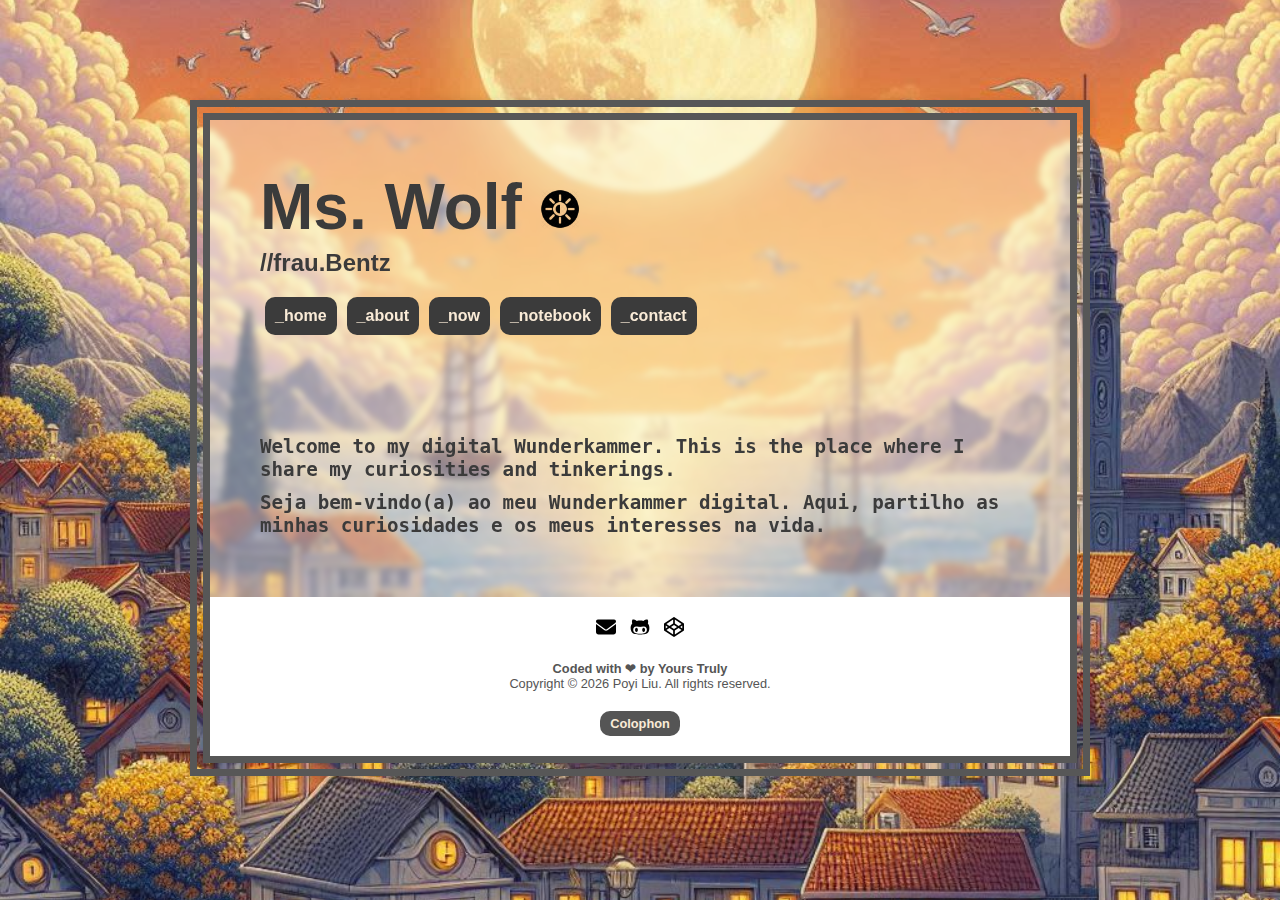
<file: index.html>
<!DOCTYPE html>
<html lang="en">
<head>
    <meta charset="UTF-8">
    <!-- Responsive -->
    <meta name="viewport" content="width=device-width, initial-scale=1.0">
    <meta name="mobile-web-app-capable" content="yes">
    <!-- Security -->
    <meta name="robots" content="noarchive, nofollow, noai, noimageai">
    <meta http-equiv="Content-Security-Policy" content="upgrade-insecure-requests">
    <meta http-equiv="X-Content-Type-Options" content="nosniff">
    <meta http-equiv="X-XSS-Protection" content="0">
    <!-- Authorship -->
    <meta name="author" content="Poyi Liu | https://github.com/fraubentz">
    <meta name="image" content="img/portraitpoyibentz.webp" description="Cartoon image of Poyi Liu">
    <meta name="description" content="Website of Poyi Liu">
    <!-- Favicon -->
    <link rel="icon" href="img/pyfavicon.webp" type="image/x-icon">
    <title>PY Liu</title>
    <!-- External CSS -->
    <link rel="stylesheet" href="style.css">
</head>

<body>
    <div class="whole-container">   
        <main>
            <h1>Ms. Wolf     <input type="image" src="img/darkmode.webp" width="40" height="40" alt="Dark-mode Button"></h1>
            <h2>//frau.Bentz</h2>
            <nav>
                <a href="index.html"><div class="navbutton">_home</div></a>
                <a href="about.html"><div class="navbutton">_about</div></a>
                <a href="now.html"><div class="navbutton">_now</div></a>
                <a href="nbook.html"><div class="navbutton">_notebook</div></a>
                <a href="contact.html"><div class="navbutton">_contact</div></a>
            </nav>
            <h3>Welcome to my digital Wunderkammer. This is the place where I share my curiosities and tinkerings.</h3>
            <p></p>
            <h3>Seja bem-vindo(a) ao meu Wunderkammer digital. Aqui, partilho as minhas curiosidades e os meus interesses na vida.</h3>
        </main>

        <footer>
            <div class="social">
                <a href="mailto:pybentz@duck.com"><img src="img/email.svg" width="20" height="20" alt="Email Icon"></a>
                <a href="https://github.com/fraubentz" target="_blank" rel="noopener noreferrer"><img src="img/github-octocat.svg" width="20" height="20" alt="GitHub Icon"></a>    
                <a href="https://codepen.io/fraubentz" target="_blank" rel="noopener noreferrer"><img src="img/codepen-icon.svg" width="20" height="20" alt="CodePen Icon"></a>
            </div>
            <p><b>Coded with &#10084 by Yours Truly</b></p>
            <p> </p>
            <p> Copyright &copy <span id="current-year"></span> Poyi Liu. All rights reserved.</p>
            <a href="colophon.html"><div class="colophon-button">Colophon</div></a>
        </footer>
    </div>



    <!-- Toggle Dark Mode -->
    <script>
        let btnBack = document.querySelector("input");
        btnBack.addEventListener('click', () => {
            document.body.classList.toggle('dark-mode');
        });
    </script>

    <!-- Copyright Date Script -->
    <script>
        document.querySelector("#current-year").textContent = new Date().getFullYear();
    </script>
</body>

</html>
</file>
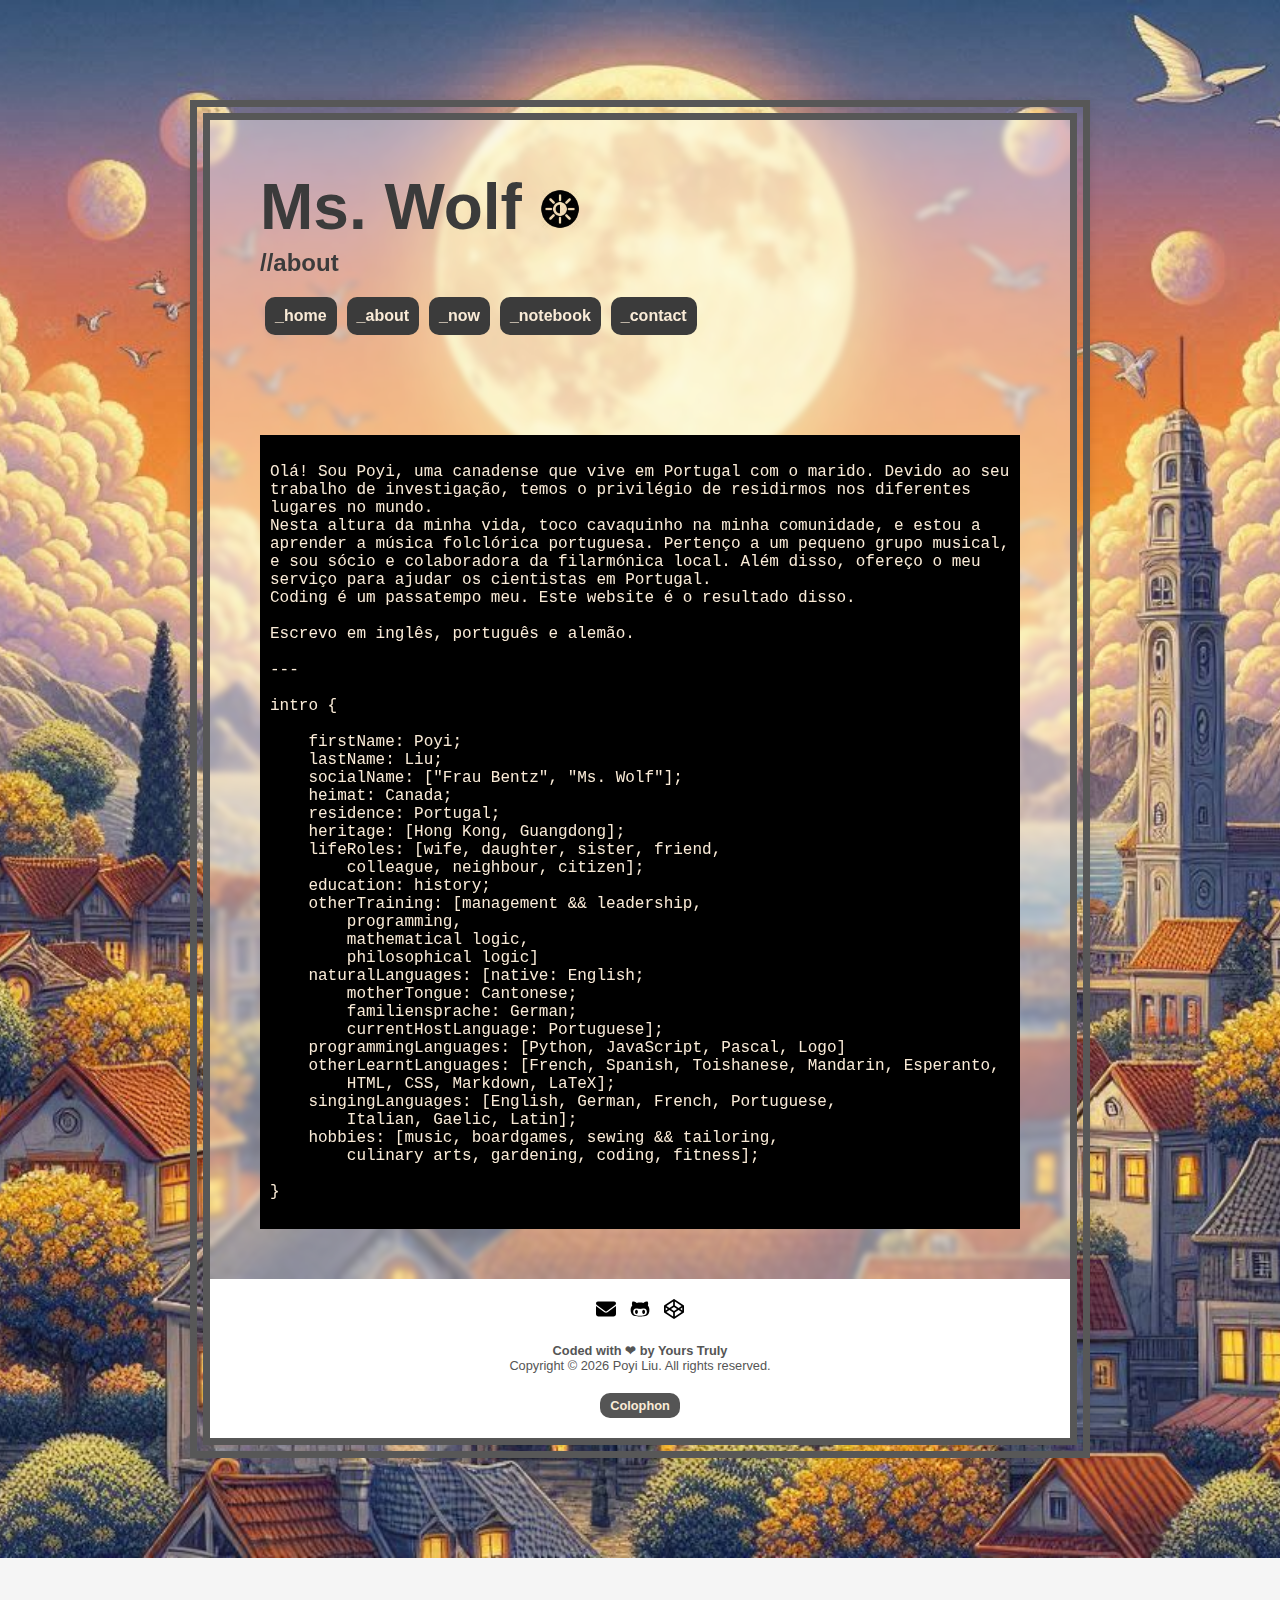
<file: about.html>
<!DOCTYPE html>
<html lang="en">
<head>
    <meta charset="UTF-8">
    <!-- Responsive -->
    <meta name="viewport" content="width=device-width, initial-scale=1.0">
    <meta name="mobile-web-app-capable" content="yes">
    <!-- Security -->
    <meta name="robots" content="noarchive, nofollow, noai, noimageai">
    <meta http-equiv="Content-Security-Policy" content="upgrade-insecure-requests">
    <meta http-equiv="X-Content-Type-Options" content="nosniff">
    <meta http-equiv="X-XSS-Protection" content="0">
    <!-- Authorship -->
    <meta name="author" content="Poyi Liu | https://github.com/fraubentz">
    <meta name="image" content="img/portraitpoyibentz.webp" description="Cartoon image of Poyi Liu">
    <meta name="description" content="Website of Poyi Liu">
    <!-- Favicon -->
    <link rel="icon" href="img/pyfavicon.webp" type="image/x-icon">
    <title>PY Liu</title>
    <!-- External CSS -->
    <link rel="stylesheet" href="style.css">
</head>

<body>
    <!-- Background Image -->
    <div class="background-image"></div>
    <div class="whole-container">  
        <main>
            <h1>Ms. Wolf     <input type="image" src="img/darkmode.webp" width="40" height="40" alt="Dark-mode Button"></h1>
            <h2>//about</h2>
            <nav>
                <a href="index.html"><div class="navbutton">_home</div></a>
                <a href="about.html"><div class="navbutton">_about</div></a>
                <a href="now.html"><div class="navbutton">_now</div></a>
                <a href="nbook.html"><div class="navbutton">_notebook</div></a>
                <a href="contact.html"><div class="navbutton">_contact</div></a>
            </nav>
            <div class="code-block">
Olá! Sou Poyi, uma canadense que vive em Portugal com o marido. Devido ao seu trabalho de investigação, temos o privilégio de residirmos nos diferentes lugares no mundo.
Nesta altura da minha vida, toco cavaquinho na minha comunidade, e estou a aprender a música folclórica portuguesa. Pertenço a um pequeno grupo musical, e sou sócio e colaboradora da filarmónica local. Além disso, ofereço o meu serviço para ajudar os cientistas em Portugal. 
Coding é um passatempo meu. Este website é o resultado disso. 

Escrevo em inglês, português e alemão. 

--- 

intro {

    firstName: Poyi;
    lastName: Liu;
    socialName: ["Frau Bentz", "Ms. Wolf"];
    heimat: Canada;
    residence: Portugal;
    heritage: [Hong Kong, Guangdong];
    lifeRoles: [wife, daughter, sister, friend, 
        colleague, neighbour, citizen];
    education: history;
    otherTraining: [management && leadership, 
        programming, 
        mathematical logic, 
        philosophical logic]
    naturalLanguages: [native: English; 
        motherTongue: Cantonese; 
        familiensprache: German; 
        currentHostLanguage: Portuguese];
    programmingLanguages: [Python, JavaScript, Pascal, Logo]
    otherLearntLanguages: [French, Spanish, Toishanese, Mandarin, Esperanto, 
        HTML, CSS, Markdown, LaTeX];
    singingLanguages: [English, German, French, Portuguese, 
        Italian, Gaelic, Latin];
    hobbies: [music, boardgames, sewing && tailoring, 
        culinary arts, gardening, coding, fitness];

}
            </div>
        </main>

        <footer>
            <div class="social">
                <a href="mailto:pybentz@duck.com"><img src="img/email.svg" width="20" height="20" alt="Email Icon"></a>
                <a href="https://github.com/fraubentz" target="_blank" rel="noopener noreferrer"><img src="img/github-octocat.svg" width="20" height="20" alt="GitHub Icon"></a>    
                <a href="https://codepen.io/fraubentz" target="_blank" rel="noopener noreferrer"><img src="img/codepen-icon.svg" width="20" height="20" alt="CodePen Icon"></a>
            </div>
            <p><b>Coded with &#10084 by Yours Truly</b></p>
            <p> </p>
            <p> Copyright &copy <span id="current-year"></span> Poyi Liu. All rights reserved.</p>
            <a href="colophon.html"><div class="colophon-button">Colophon</div></a>
        </footer>
    </div>



    <!-- Toggle Dark Mode -->
    <script>
        let btnBack = document.querySelector("input");
        btnBack.addEventListener('click', () => {
            document.body.classList.toggle('dark-mode');
        });
    </script>

    <!-- Copyright Date Script -->
    <script>
        document.getElementById("current-year").textContent = new Date().getFullYear();
    </script>
</body>

</html>
</file>
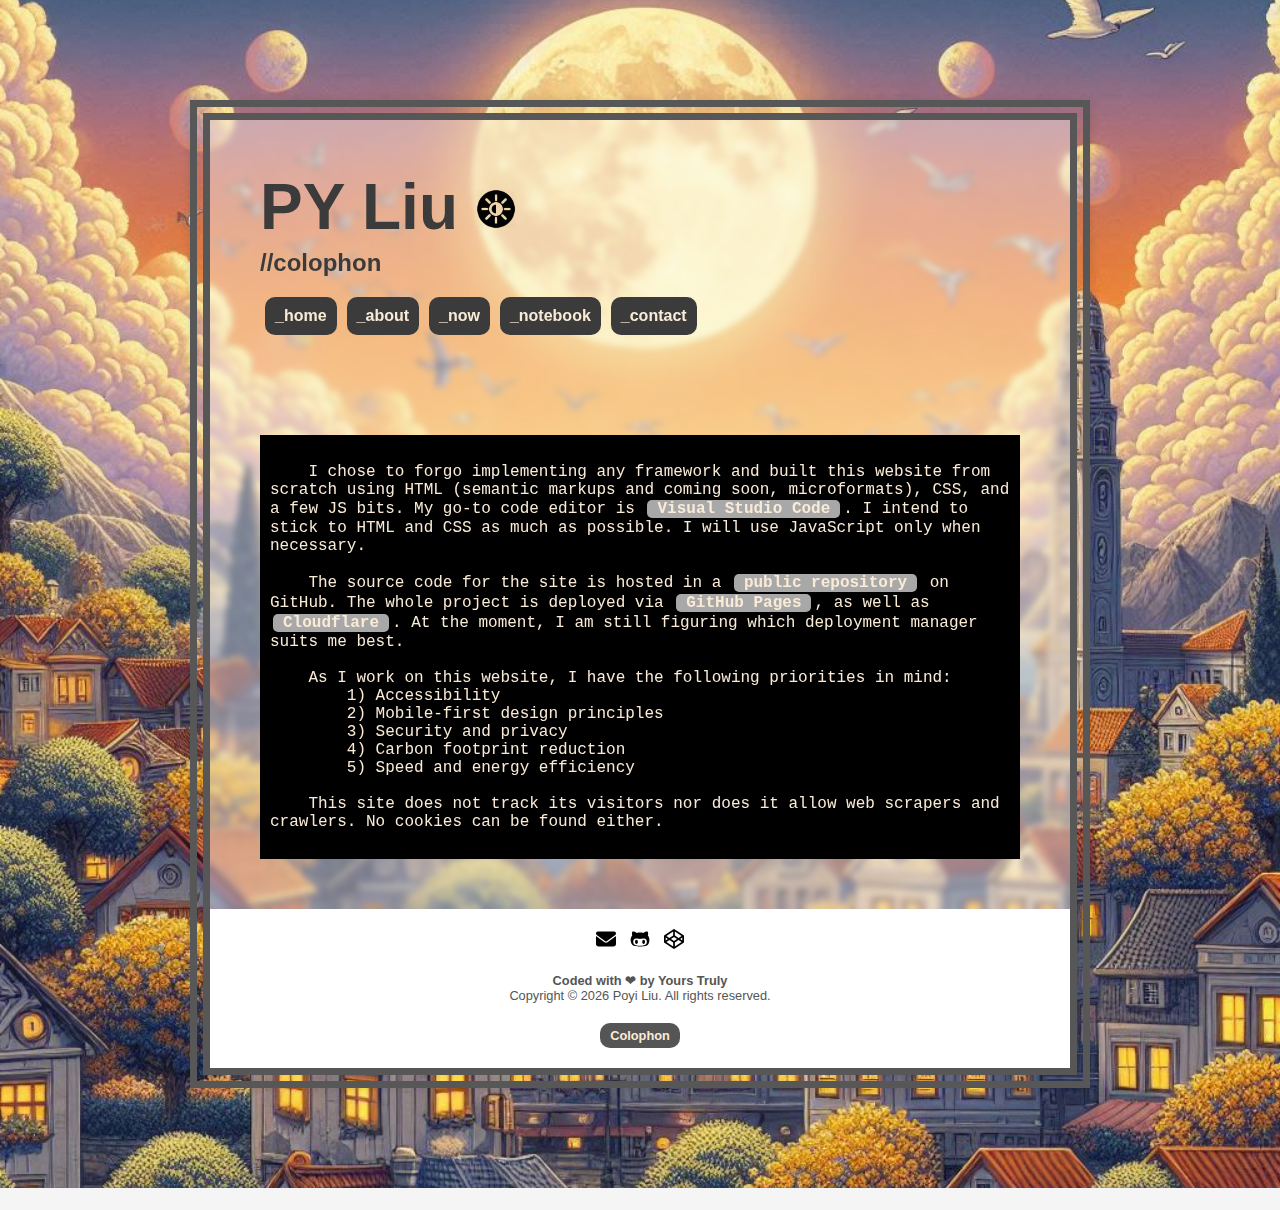
<file: colophon.html>
<!DOCTYPE html>
<html lang="en">
<head>
    <meta charset="UTF-8">
    <!-- Responsive -->
    <meta name="viewport" content="width=device-width, initial-scale=1.0">
    <meta name="mobile-web-app-capable" content="yes">
    <!-- Security -->
    <meta name="robots" content="noarchive, nofollow, noai, noimageai">
    <meta http-equiv="Content-Security-Policy" content="upgrade-insecure-requests">
    <meta http-equiv="X-Content-Type-Options" content="nosniff">
    <meta http-equiv="X-XSS-Protection" content="0">
    <!-- Authorship -->
    <meta name="author" content="Poyi Liu | https://github.com/fraubentz">
    <meta name="image" content="img/portraitpoyibentz.webp" description="Cartoon image of Poyi Liu">
    <meta name="description" content="Website of Poyi Liu">
    <!-- Favicon -->
    <link rel="icon" href="img/pyfavicon.webp" type="image/x-icon">
    <title>PY Liu</title>
    <!-- External CSS -->
    <link rel="stylesheet" href="style.css">
</head>

<body>
    <!-- Background Image -->
    <div class="background-image"></div>
    <div class="whole-container">
        <main>
            <h1>PY Liu     <input type="image" src="img/darkmode.webp" width="40" height="40" alt="Dark-mode Button"></h1>
            <h2>//colophon</h2>
            <nav>
                <a href="index.html"><div class="navbutton">_home</div></a>
                <a href="about.html"><div class="navbutton">_about</div></a>
                <a href="now.html"><div class="navbutton">_now</div></a>
                <a href="nbook.html"><div class="navbutton">_notebook</div></a>
                <a href="contact.html"><div class="navbutton">_contact</div></a>
            </nav>
            <div class="code-block">
    I chose to forgo implementing any framework and built this website from scratch using HTML (semantic markups and coming soon, microformats), CSS, and a few JS bits. My go-to code editor is <a href="https://code.visualstudio.com/" target="_blank" rel="noopener noreferrer"><div class="txtbutton">Visual Studio Code</div></a>. I intend to stick to HTML and CSS as much as possible. I will use JavaScript only when necessary.
    
    The source code for the site is hosted in a <a href="https://github.com/fraubentz/fraubentz.github.io" target="_blank" rel="noopener noreferrer"><div class="txtbutton">public repository</div></a> on GitHub. The whole project is deployed via <a href="https://pages.github.com/" target="_blank" rel="noopener noreferrer"><div class="txtbutton">GitHub Pages</div></a>, as well as <a href="https://www.cloudflare.com/" target="_blank" rel="noopener noreferrer"><div class="txtbutton">Cloudflare</div></a>. At the moment, I am still figuring which deployment manager suits me best.
    
    As I work on this website, I have the following priorities in mind:
        1) Accessibility
        2) Mobile-first design principles
        3) Security and privacy
        4) Carbon footprint reduction
        5) Speed and energy efficiency

    This site does not track its visitors nor does it allow web scrapers and crawlers. No cookies can be found either.
            </div>
        </main>

        <footer>
            <div class="social">
                <a href="mailto:pybentz@duck.com"><img src="img/email.svg" width="20" height="20" alt="Email Icon"></a>
                <a href="https://github.com/fraubentz" target="_blank" rel="noopener noreferrer"><img src="img/github-octocat.svg" width="20" height="20" alt="GitHub Icon"></a>    
                <a href="https://codepen.io/fraubentz" target="_blank" rel="noopener noreferrer"><img src="img/codepen-icon.svg" width="20" height="20" alt="CodePen Icon"></a>
            </div>
            <p><b>Coded with &#10084 by Yours Truly</b></p>
            <p> </p>
            <p> Copyright &copy <span id="current-year"></span> Poyi Liu. All rights reserved.</p>
            <a href="colophon.html"><div class="colophon-button">Colophon</div></a>
        </footer>
    </div>



    <!-- Toggle Dark Mode -->
    <script>
        let btnBack = document.querySelector("input");
        btnBack.addEventListener('click', () => {
            document.body.classList.toggle('dark-mode');
        });
    </script>

    <!-- Copyright Date Script -->
    <script>
        document.getElementById("current-year").textContent = new Date().getFullYear();
    </script>
</body>

</html>
</file>
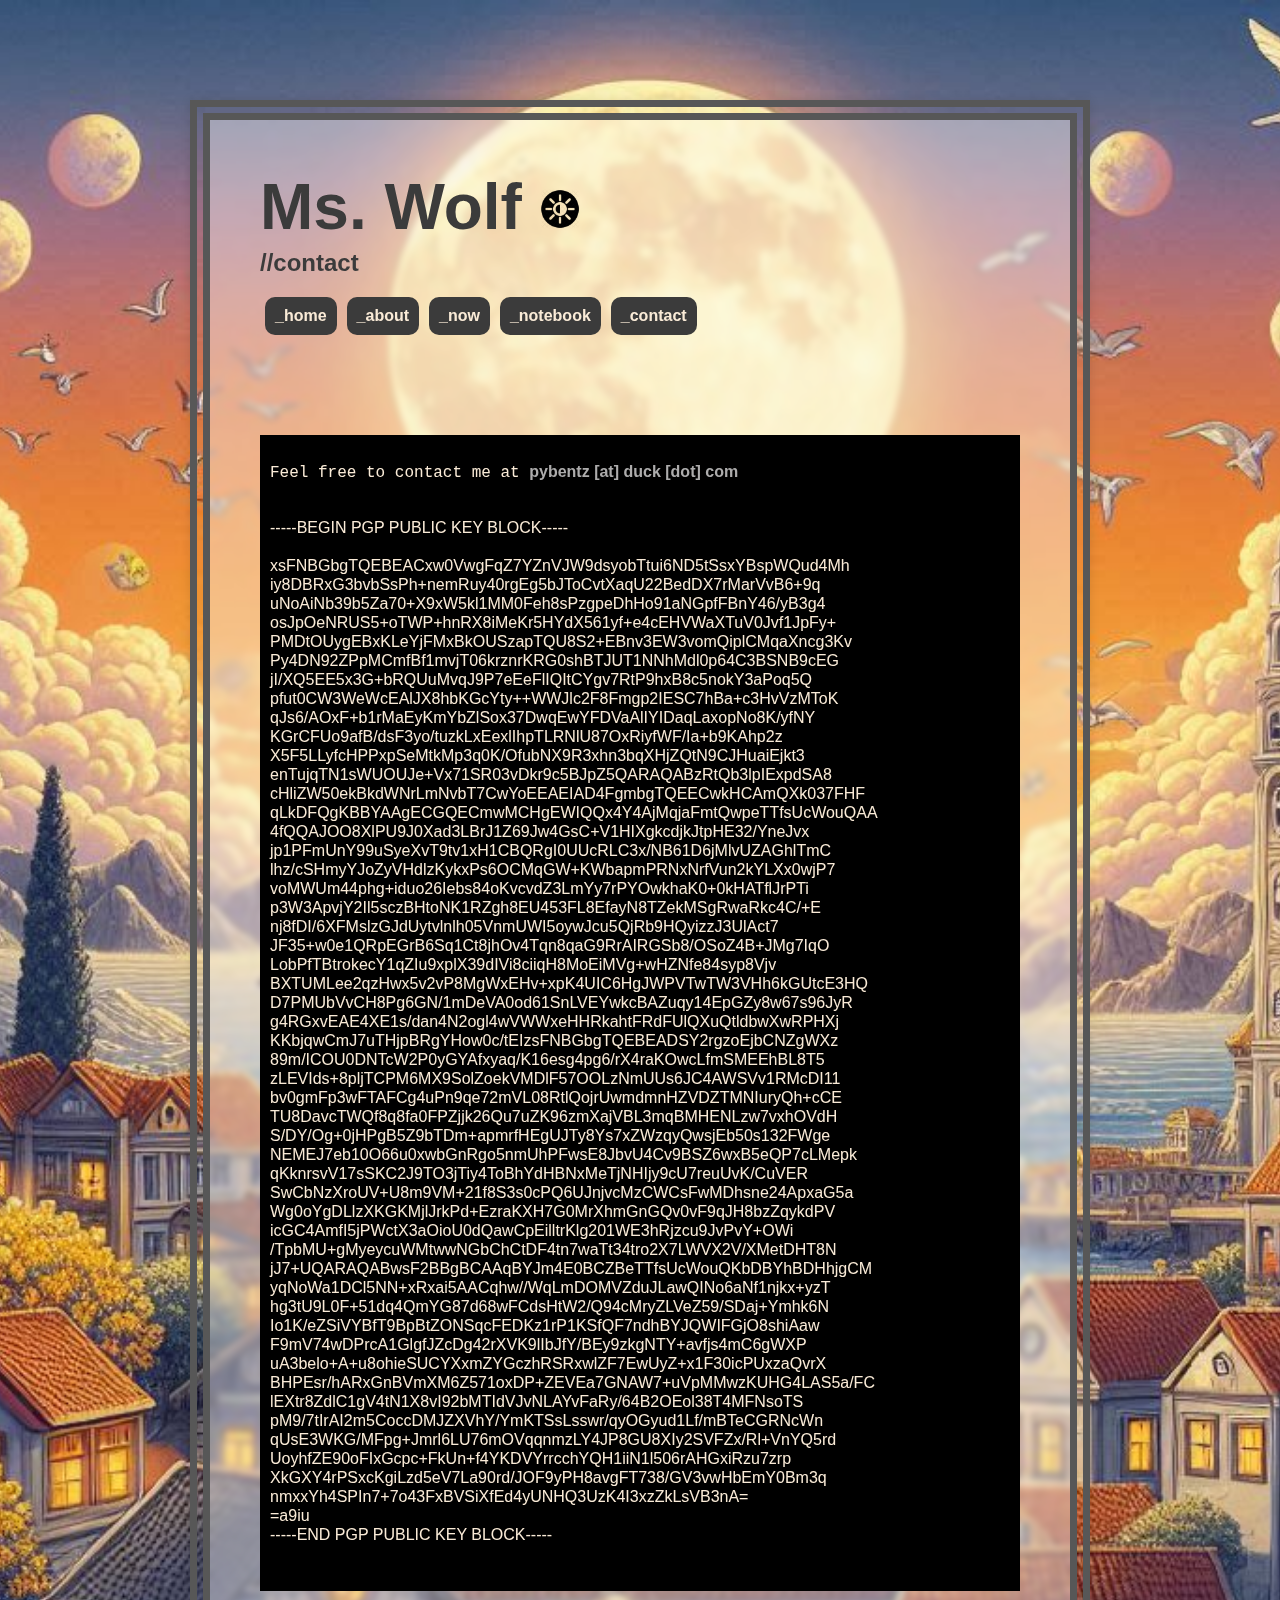
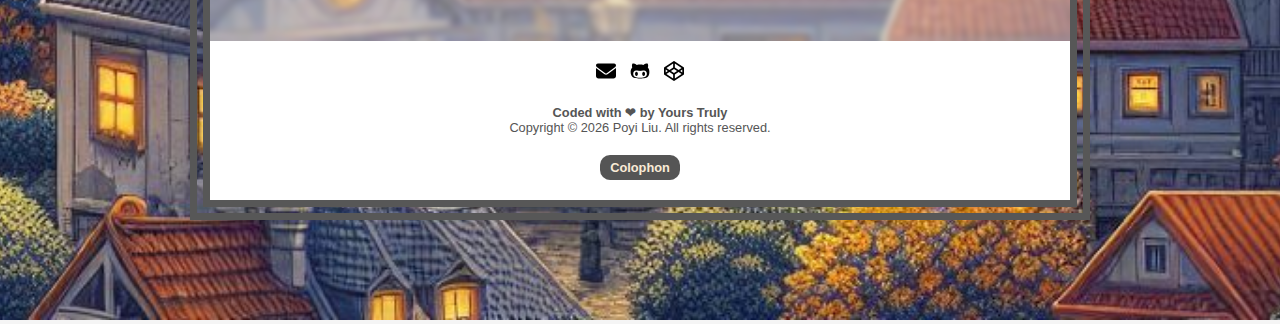
<file: contact.html>
<!DOCTYPE html>
<html lang="en">
<head>
    <meta charset="UTF-8">
    <!-- Responsive -->
    <meta name="viewport" content="width=device-width, initial-scale=1.0">
    <meta name="mobile-web-app-capable" content="yes">
    <!-- Security -->
    <meta name="robots" content="noarchive, nofollow, noai, noimageai">
    <meta http-equiv="Content-Security-Policy" content="upgrade-insecure-requests">
    <meta http-equiv="X-Content-Type-Options" content="nosniff">
    <meta http-equiv="X-XSS-Protection" content="0">
    <!-- Authorship -->
    <meta name="author" content="Poyi Liu | https://github.com/fraubentz">
    <meta name="image" content="img/portraitpoyibentz.webp" description="Cartoon image of Poyi Liu">
    <meta name="description" content="Website of Poyi Liu">
    <!-- Favicon -->
    <link rel="icon" href="img/pyfavicon.webp" type="image/x-icon">
    <title>PY Liu</title>
    <!-- External CSS -->
    <link rel="stylesheet" href="style.css">
</head>

<body>
    <!-- Background Image -->
    <div class="background-image"></div>
    <div class="whole-container">  
        <main>
            <h1>Ms. Wolf     <input type="image" src="img/darkmode.webp" width="40" height="40" alt="Dark-mode Button"></h1>
            <h2>//contact</h2>
            <nav>
                <a href="index.html"><div class="navbutton">_home</div></a>
                <a href="about.html"><div class="navbutton">_about</div></a>
                <a href="now.html"><div class="navbutton">_now</div></a>
                <a href="nbook.html"><div class="navbutton">_notebook</div></a>
                <a href="contact.html"><div class="navbutton">_contact</div></a>
            </nav>
            <div class="code-block">
Feel free to contact me at <a href="mailto:pybentz@duck.com">pybentz [at] duck [dot] com</a>

<code style="height:200px; width: 200px; overflow:auto;">
-----BEGIN PGP PUBLIC KEY BLOCK-----

xsFNBGbgTQEBEACxw0VwgFqZ7YZnVJW9dsyobTtui6ND5tSsxYBspWQud4Mh
iy8DBRxG3bvbSsPh+nemRuy40rgEg5bJToCvtXaqU22BedDX7rMarVvB6+9q
uNoAiNb39b5Za70+X9xW5kl1MM0Feh8sPzgpeDhHo91aNGpfFBnY46/yB3g4
osJpOeNRUS5+oTWP+hnRX8iMeKr5HYdX561yf+e4cEHVWaXTuV0Jvf1JpFy+
PMDtOUygEBxKLeYjFMxBkOUSzapTQU8S2+EBnv3EW3vomQiplCMqaXncg3Kv
Py4DN92ZPpMCmfBf1mvjT06krznrKRG0shBTJUT1NNhMdl0p64C3BSNB9cEG
jI/XQ5EE5x3G+bRQUuMvqJ9P7eEeFlIQItCYgv7RtP9hxB8c5nokY3aPoq5Q
pfut0CW3WeWcEAlJX8hbKGcYty++WWJlc2F8Fmgp2IESC7hBa+c3HvVzMToK
qJs6/AOxF+b1rMaEyKmYbZlSox37DwqEwYFDVaAlIYIDaqLaxopNo8K/yfNY
KGrCFUo9afB/dsF3yo/tuzkLxEexlIhpTLRNlU87OxRiyfWF/Ia+b9KAhp2z
X5F5LLyfcHPPxpSeMtkMp3q0K/OfubNX9R3xhn3bqXHjZQtN9CJHuaiEjkt3
enTujqTN1sWUOUJe+Vx71SR03vDkr9c5BJpZ5QARAQABzRtQb3lpIExpdSA8
cHliZW50ekBkdWNrLmNvbT7CwYoEEAEIAD4FgmbgTQEECwkHCAmQXk037FHF
qLkDFQgKBBYAAgECGQECmwMCHgEWIQQx4Y4AjMqjaFmtQwpeTTfsUcWouQAA
4fQQAJOO8XlPU9J0Xad3LBrJ1Z69Jw4GsC+V1HIXgkcdjkJtpHE32/YneJvx
jp1PFmUnY99uSyeXvT9tv1xH1CBQRgI0UUcRLC3x/NB61D6jMlvUZAGhlTmC
lhz/cSHmyYJoZyVHdlzKykxPs6OCMqGW+KWbapmPRNxNrfVun2kYLXx0wjP7
voMWUm44phg+iduo26Iebs84oKvcvdZ3LmYy7rPYOwkhaK0+0kHATflJrPTi
p3W3ApvjY2Il5sczBHtoNK1RZgh8EU453FL8EfayN8TZekMSgRwaRkc4C/+E
nj8fDI/6XFMslzGJdUytvlnlh05VnmUWI5oywJcu5QjRb9HQyizzJ3UlAct7
JF35+w0e1QRpEGrB6Sq1Ct8jhOv4Tqn8qaG9RrAIRGSb8/OSoZ4B+JMg7IqO
LobPfTBtrokecY1qZIu9xplX39dIVi8ciiqH8MoEiMVg+wHZNfe84syp8Vjv
BXTUMLee2qzHwx5v2vP8MgWxEHv+xpK4UIC6HgJWPVTwTW3VHh6kGUtcE3HQ
D7PMUbVvCH8Pg6GN/1mDeVA0od61SnLVEYwkcBAZuqy14EpGZy8w67s96JyR
g4RGxvEAE4XE1s/dan4N2ogl4wVWWxeHHRkahtFRdFUlQXuQtldbwXwRPHXj
KKbjqwCmJ7uTHjpBRgYHow0c/tEIzsFNBGbgTQEBEADSY2rgzoEjbCNZgWXz
89m/ICOU0DNTcW2P0yGYAfxyaq/K16esg4pg6/rX4raKOwcLfmSMEEhBL8T5
zLEVIds+8pljTCPM6MX9SolZoekVMDlF57OOLzNmUUs6JC4AWSVv1RMcDI11
bv0gmFp3wFTAFCg4uPn9qe72mVL08RtlQojrUwmdmnHZVDZTMNIuryQh+cCE
TU8DavcTWQf8q8fa0FPZjjk26Qu7uZK96zmXajVBL3mqBMHENLzw7vxhOVdH
S/DY/Og+0jHPgB5Z9bTDm+apmrfHEgUJTy8Ys7xZWzqyQwsjEb50s132FWge
NEMEJ7eb10O66u0xwbGnRgo5nmUhPFwsE8JbvU4Cv9BSZ6wxB5eQP7cLMepk
qKknrsvV17sSKC2J9TO3jTiy4ToBhYdHBNxMeTjNHIjy9cU7reuUvK/CuVER
SwCbNzXroUV+U8m9VM+21f8S3s0cPQ6UJnjvcMzCWCsFwMDhsne24ApxaG5a
Wg0oYgDLlzXKGKMjlJrkPd+EzraKXH7G0MrXhmGnGQv0vF9qJH8bzZqykdPV
icGC4AmfI5jPWctX3aOioU0dQawCpEilltrKlg201WE3hRjzcu9JvPvY+OWi
/TpbMU+gMyeycuWMtwwNGbChCtDF4tn7waTt34tro2X7LWVX2V/XMetDHT8N
jJ7+UQARAQABwsF2BBgBCAAqBYJm4E0BCZBeTTfsUcWouQKbDBYhBDHhjgCM
yqNoWa1DCl5NN+xRxai5AACqhw//WqLmDOMVZduJLawQINo6aNf1njkx+yzT
hg3tU9L0F+51dq4QmYG87d68wFCdsHtW2/Q94cMryZLVeZ59/SDaj+Ymhk6N
Io1K/eZSiVYBfT9BpBtZONSqcFEDKz1rP1KSfQF7ndhBYJQWIFGjO8shiAaw
F9mV74wDPrcA1GlgfJZcDg42rXVK9lIbJfY/BEy9zkgNTY+avfjs4mC6gWXP
uA3belo+A+u8ohieSUCYXxmZYGczhRSRxwlZF7EwUyZ+x1F30icPUxzaQvrX
BHPEsr/hARxGnBVmXM6Z571oxDP+ZEVEa7GNAW7+uVpMMwzKUHG4LAS5a/FC
lEXtr8ZdlC1gV4tN1X8vI92bMTIdVJvNLAYvFaRy/64B2OEol38T4MFNsoTS
pM9/7tIrAI2m5CoccDMJZXVhY/YmKTSsLsswr/qyOGyud1Lf/mBTeCGRNcWn
qUsE3WKG/MFpg+Jmrl6LU76mOVqqnmzLY4JP8GU8XIy2SVFZx/Rl+VnYQ5rd
UoyhfZE90oFIxGcpc+FkUn+f4YKDVYrrcchYQH1iiN1l506rAHGxiRzu7zrp
XkGXY4rPSxcKgiLzd5eV7La90rd/JOF9yPH8avgFT738/GV3vwHbEmY0Bm3q
nmxxYh4SPIn7+7o43FxBVSiXfEd4yUNHQ3UzK4I3xzZkLsVB3nA=
=a9iu
-----END PGP PUBLIC KEY BLOCK-----
</code>
            </div>
        </main>

        <footer>
            <div class="social">
                <a href="mailto:pybentz@duck.com"><img src="img/email.svg" width="20" height="20" alt="Email Icon"></a>
                <a href="https://github.com/fraubentz" target="_blank" rel="noopener noreferrer"><img src="img/github-octocat.svg" width="20" height="20" alt="GitHub Icon"></a>    
                <a href="https://codepen.io/fraubentz" target="_blank" rel="noopener noreferrer"><img src="img/codepen-icon.svg" width="20" height="20" alt="CodePen Icon"></a>
            </div>
            <p><b>Coded with &#10084 by Yours Truly</b></p>
            <p> </p>
            <p> Copyright &copy <span id="current-year"></span> Poyi Liu. All rights reserved.</p>
            <a href="colophon.html"><div class="colophon-button">Colophon</div></a>
        </footer>
    </div>



    <!-- Toggle Dark Mode -->
    <script>
        let btnBack = document.querySelector("input");
        btnBack.addEventListener('click', () => {
            document.body.classList.toggle('dark-mode');
        });
    </script>

    <!-- Copyright Date Script -->
    <script>
        document.getElementById("current-year").textContent = new Date().getFullYear();
    </script>
</body>

</html>
</file>
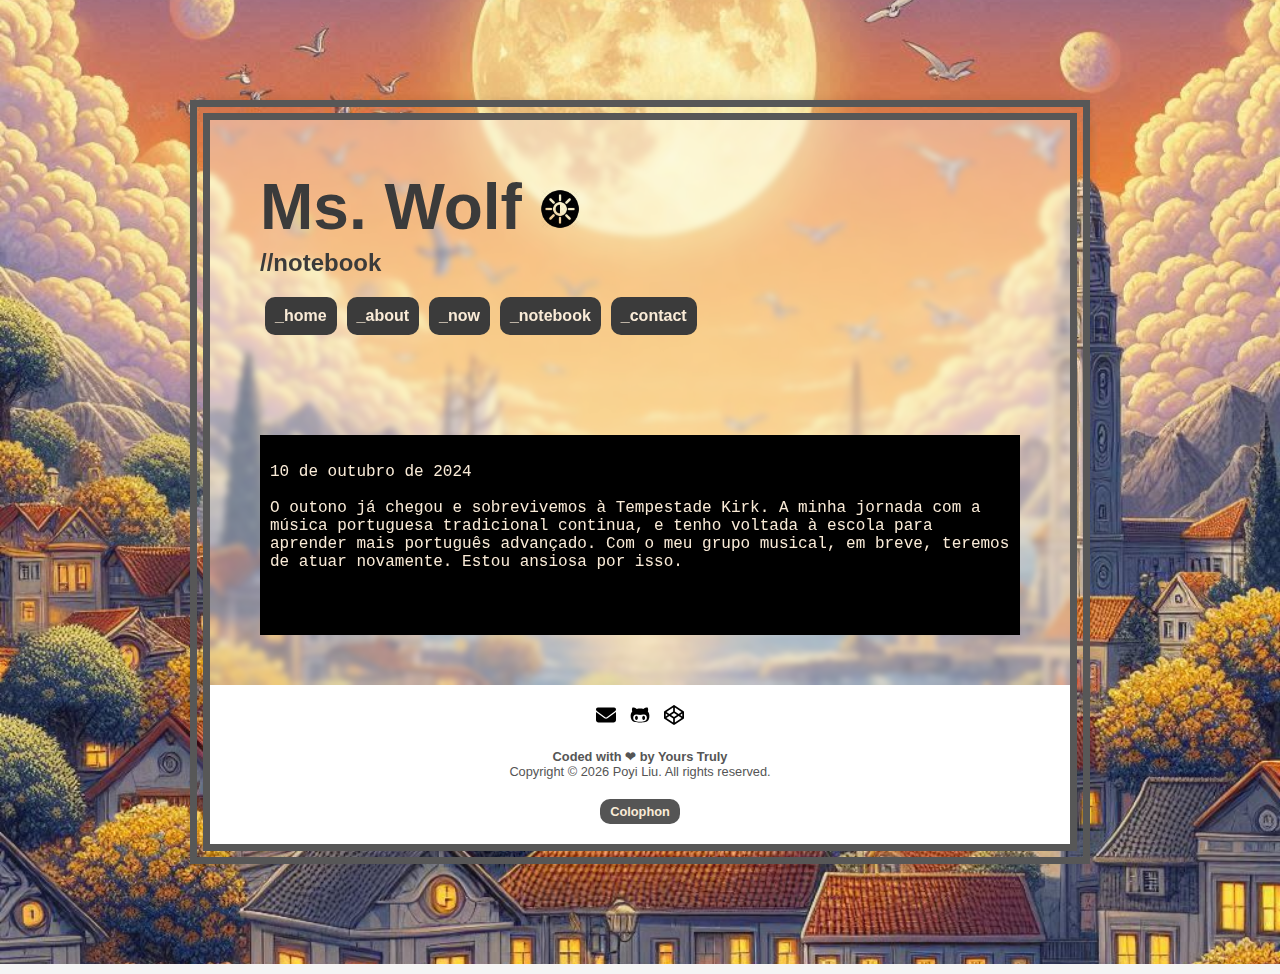
<file: nbook.html>
<!DOCTYPE html>
<html lang="en">
<head>
    <meta charset="UTF-8">
    <!-- Responsive -->
    <meta name="viewport" content="width=device-width, initial-scale=1.0">
    <meta name="mobile-web-app-capable" content="yes">
    <!-- Security -->
    <meta name="robots" content="noarchive, nofollow, noai, noimageai">
    <meta http-equiv="Content-Security-Policy" content="upgrade-insecure-requests">
    <meta http-equiv="X-Content-Type-Options" content="nosniff">
    <meta http-equiv="X-XSS-Protection" content="0">
    <!-- Authorship -->
    <meta name="author" content="Poyi Liu | https://github.com/fraubentz">
    <meta name="image" content="img/portraitpoyibentz.webp" description="Cartoon image of Poyi Liu">
    <meta name="description" content="Website of Poyi Liu">
    <!-- Favicon -->
    <link rel="icon" href="img/pyfavicon.webp" type="image/x-icon">
    <title>PY Liu</title>
    <!-- External CSS -->
    <link rel="stylesheet" href="style.css">
</head>

<body>
    <!-- Background Image -->
    <div class="background-image"></div>
    <div class="whole-container"> 
        <main>
            <h1>Ms. Wolf    <input type="image" src="img/darkmode.webp" width="40" height="40" alt="Dark-mode Button"></h1>
            <h2>//notebook</h2>
            <nav>
                <a href="index.html"><div class="navbutton">_home</div></a>
                <a href="about.html"><div class="navbutton">_about</div></a>
                <a href="now.html"><div class="navbutton">_now</div></a>
                <a href="nbook.html"><div class="navbutton">_notebook</div></a>
                <a href="contact.html"><div class="navbutton">_contact</div></a>
            </nav>
            <div class="code-block">
10 de outubro de 2024

O outono já chegou e sobrevivemos à Tempestade Kirk. A minha jornada com a música portuguesa tradicional continua, e tenho voltada à escola para aprender mais português advançado. Com o meu grupo musical, em breve, teremos de atuar novamente. Estou ansiosa por isso. 


            </div>
        </main>

        <footer>
            <div class="social">
                <a href="mailto:pybentz@duck.com"><img src="img/email.svg" width="20" height="20" alt="Email Icon"></a>
                <a href="https://github.com/fraubentz" target="_blank" rel="noopener noreferrer"><img src="img/github-octocat.svg" width="20" height="20" alt="GitHub Icon"></a>    
                <a href="https://codepen.io/fraubentz" target="_blank" rel="noopener noreferrer"><img src="img/codepen-icon.svg" width="20" height="20" alt="CodePen Icon"></a>
            </div>
            <p><b>Coded with &#10084 by Yours Truly</b></p>
            <p> </p>
            <p> Copyright &copy <span id="current-year"></span> Poyi Liu. All rights reserved.</p>
            <a href="colophon.html"><div class="colophon-button">Colophon</div></a>
        </footer>
    </div>



    <!-- Toggle Dark Mode -->
    <script>
        let btnBack = document.querySelector("input");
        btnBack.addEventListener('click', () => {
            document.body.classList.toggle('dark-mode');
        });
    </script>

    <!-- Copyright Date Script -->
    <script>
        document.getElementById("current-year").textContent = new Date().getFullYear();
    </script>
</body>

</html>
</file>
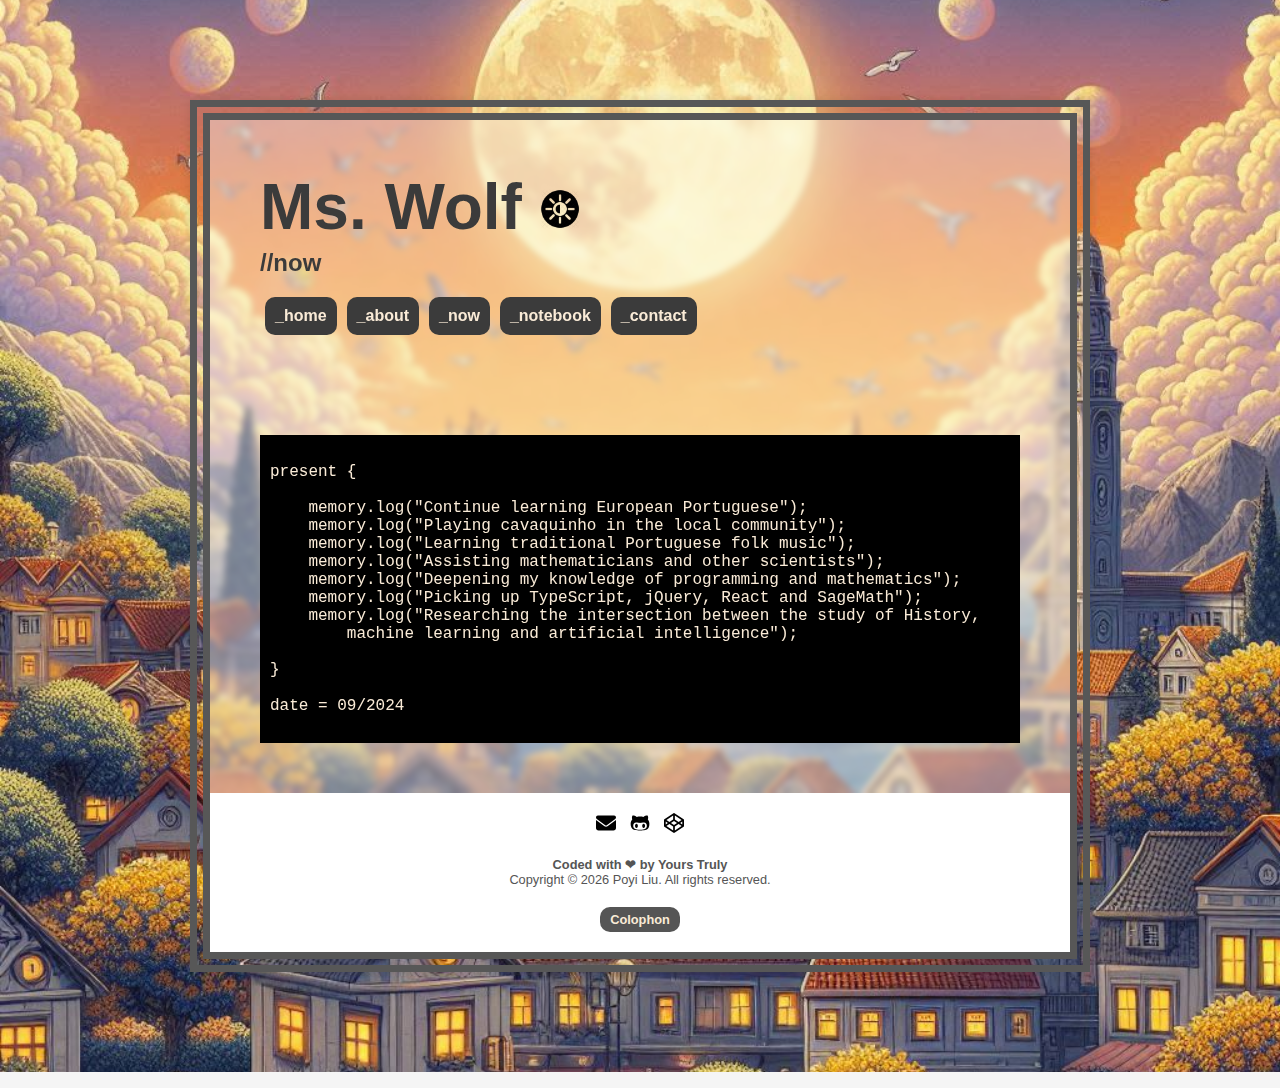
<file: now.html>
<!DOCTYPE html>
<html lang="en">
<head>
    <meta charset="UTF-8">
    <!-- Responsive -->
    <meta name="viewport" content="width=device-width, initial-scale=1.0">
    <meta name="mobile-web-app-capable" content="yes">
    <!-- Security -->
    <meta name="robots" content="noarchive, nofollow, noai, noimageai">
    <meta http-equiv="Content-Security-Policy" content="upgrade-insecure-requests">
    <meta http-equiv="X-Content-Type-Options" content="nosniff">
    <meta http-equiv="X-XSS-Protection" content="0">
    <!-- Authorship -->
    <meta name="author" content="Poyi Liu | https://github.com/fraubentz">
    <meta name="image" content="img/portraitpoyibentz.webp" description="Cartoon image of Poyi Liu">
    <meta name="description" content="Website of Poyi Liu">
    <!-- Favicon -->
    <link rel="icon" href="img/pyfavicon.webp" type="image/x-icon">
    <title>PY Liu</title>
    <!-- External CSS -->
    <link rel="stylesheet" href="style.css">
</head>

<body>
    <!-- Background Image -->
    <div class="background-image"></div>
    <div class="whole-container"> 
        <main>
            <h1>Ms. Wolf     <input type="image" src="img/darkmode.webp" width="40" height="40" alt="Dark-mode Button"></h1>
            <h2>//now</h2>
            <nav>
                <a href="index.html"><div class="navbutton">_home</div></a>
                <a href="about.html"><div class="navbutton">_about</div></a>
                <a href="now.html"><div class="navbutton">_now</div></a>
                <a href="nbook.html"><div class="navbutton">_notebook</div></a>
                <a href="contact.html"><div class="navbutton">_contact</div></a>
            </nav>
            <div class="code-block">
present {

    memory.log("Continue learning European Portuguese");
    memory.log("Playing cavaquinho in the local community");
    memory.log("Learning traditional Portuguese folk music");
    memory.log("Assisting mathematicians and other scientists");
    memory.log("Deepening my knowledge of programming and mathematics");
    memory.log("Picking up TypeScript, jQuery, React and SageMath");
    memory.log("Researching the intersection between the study of History, 
        machine learning and artificial intelligence");

}

date = 09/2024
            </div>
        </main>

        <footer>
            <div class="social">
                <a href="mailto:pybentz@duck.com"><img src="img/email.svg" width="20" height="20" alt="Email Icon"></a>
                <a href="https://github.com/fraubentz" target="_blank" rel="noopener noreferrer"><img src="img/github-octocat.svg" width="20" height="20" alt="GitHub Icon"></a>    
                <a href="https://codepen.io/fraubentz" target="_blank" rel="noopener noreferrer"><img src="img/codepen-icon.svg" width="20" height="20" alt="CodePen Icon"></a>
            </div>
            <p><b>Coded with &#10084 by Yours Truly</b></p>
            <p> </p>
            <p> Copyright &copy <span id="current-year"></span> Poyi Liu. All rights reserved.</p>
            <a href="colophon.html"><div class="colophon-button">Colophon</div></a>
        </footer>
    </div>



    <!-- Toggle Dark Mode -->
    <script>
        let btnBack = document.querySelector("input");
        btnBack.addEventListener('click', () => {
            document.body.classList.toggle('dark-mode');
        });
    </script>

    <!-- Copyright Date Script -->
    <script>
        document.getElementById("current-year").textContent = new Date().getFullYear();
    </script>
</body>

</html>
</file>
<file: style.css>
*,
*::before,
*::after {
    margin: 0;
    padding: 0;
    box-sizing: inherit;
    font-family: Lucida Sans, sans-serif;
}

html {
    box-sizing: border-box;
}

body {
    background-image: url('img/background.webp');
    background-size: cover;
    background-position: center;
    background-repeat: no-repeat;
    background-color: whitesmoke;
    color: #3b3b3b;
}

/* Dark Mode */
.dark-mode {
    background-image: url('');
    background-size: cover;
    background-position: center;
    background-repeat: no-repeat;
    background-color: black;
    color: whitesmoke;
}

/* Fonts */
h1 {
    font-size: 4rem;
    margin-bottom: 5px;
}

h2 {
    font-size: 1.5rem;
    margin-bottom: 20px;
}

h3 {
    font-size: 1.2rem;
    font-family: monospace;
    margin-bottom: 10px;
}

h4 {
    font-size: 1.1rem;
    font-family: monospace;
    margin-bottom: 10px;
}

/* Hover Behaviour */
a:link {
    color: rgb(173, 172, 172); 
    text-decoration: none; 
    font-weight: bold; 
}

a:visited { 
    color: rgb(173, 172, 172); 
    text-decoration: line-through; 
    font-weight: bold; 
}

a:active { 
    color: rgb(173, 172, 172); 
    text-decoration: none; 
}

a:hover { 
    color: rgb(37, 220, 244); 
    transition: .5s;
}

nav a:hover .navbutton {
    background-color:rgb(37, 220, 244);
    color: #3b3b3b;
    padding: 10px;
    border-radius: 10px; 
}

.social a {
    margin-left: 5px;
    margin-right: 5px;
}

.social a:hover { 
    color: rgb(37, 220, 244); 
    font-size: x-large; 
    transform: scale(1.2); 
    transition: .5s;
}

input {
    transition: .5s;
}

input:hover {
    transform: scale(1.2);
}

img {
    aspect-ratio: 1;
    cursor: pointer;
    transition: .5s;
}

img:hover {
    transform: scale(1.5);
}

/* Content */
.whole-container {
    display: flex;
    flex-direction: column;
    max-width: 900px;
    margin: 100px auto;
    border: 20px double rgb(87, 87, 87);
    box-shadow: 0 0 10px rgba(0, 0, 0, 0.1);
}

nav {
    display:flex;
    margin-bottom: 100px;
}

main {
    padding: 50px;
    background-color: rgba(255, 255, 255, 0.4);
    backdrop-filter: blur(3px);
}

/* Buttons */
.navbutton {
    background-color:#3b3b3b;
    color: antiquewhite;
    margin-left: 5px;
    margin-right: 5px;
    padding: 10px;
    border-radius: 10px;
}

.txtbutton {
    display: inline-block;
    background-color: #a8a8a8;
    color: antiquewhite;
    margin: 1px 3px;
    padding: 0px 10px;
    border-radius: 5px;
    font-family: monospace;
    font-size: 1rem;
}

.colophon-button {
    background-color: #555;
    color: antiquewhite;
    margin-top: 20px;
    padding: 5px 10px;
    border-radius: 10px;
    font-size: 0.8rem;
}

/* Code block */
.code-block {
    padding: 10px;
    width: 100%;
    height: auto;
    background-color: black;
    color: antiquewhite;
    font-family: monospace;
    font-size: 1rem;
    white-space: pre-wrap;
}

/* Socials */
.social {
    margin-bottom: 20px;
    text-align: center;
}

/* Footer */
footer {
    display: flex;
    flex-direction: column;
    justify-content: center;
    align-items: center;
    max-width: 900px;
    padding: 20px;
    background-color: rgba(255, 255, 255)
}

footer p {
    font-size: 0.8rem;
    color: #555;
    text-align: center;
}

/* Media queries */
@media only screen and (max-width: 600px) {
    nav {
        flex-direction: column;
        gap: 5px;
    }

    main {
        padding: 20px;
    }
    
}
</file>
